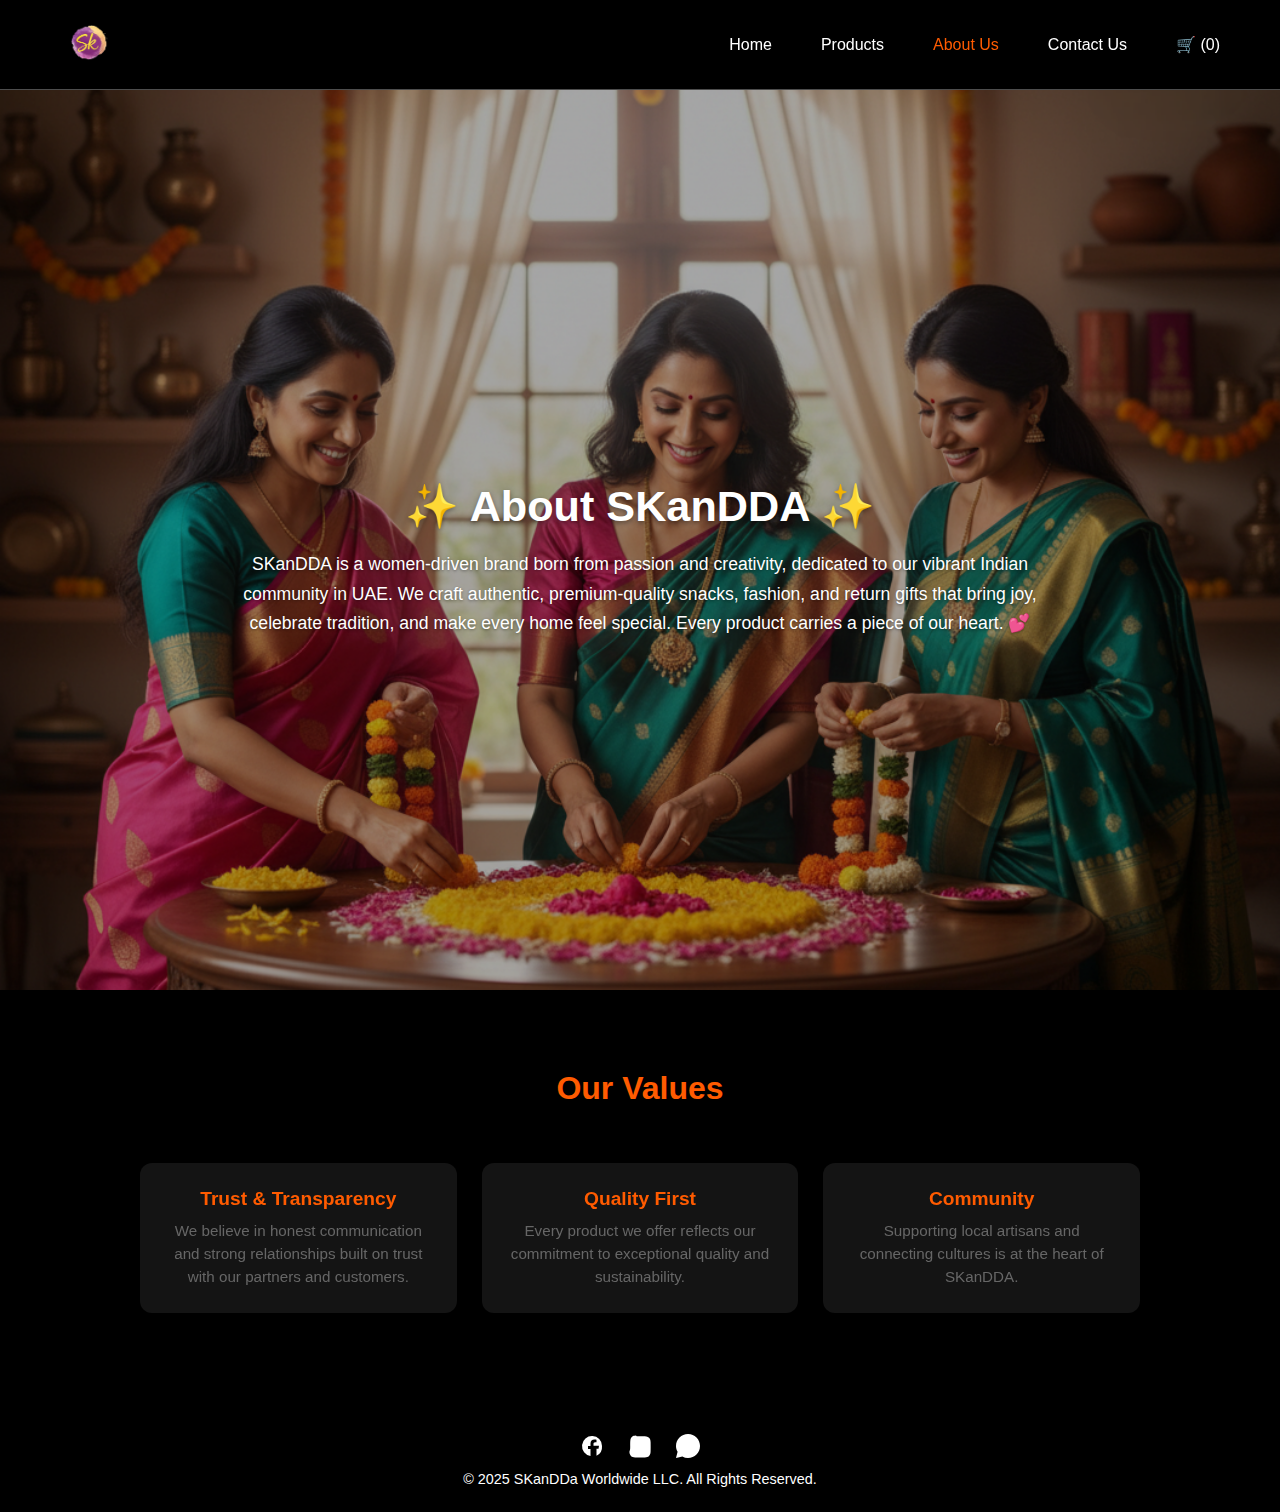
<file: about.html>
<!DOCTYPE html>
<html lang="en">
<head>
<meta charset="utf-8" />
<meta name="viewport" content="width=device-width, initial-scale=1.0">
<title>About Us | SKanDDA</title>

<link rel="stylesheet" href="css/01_base.css">
<link rel="stylesheet" href="css/02_layout.css">
<link rel="stylesheet" href="css/03_hero.css">
<link rel="stylesheet" href="css/04_products.css">
<link rel="stylesheet" href="css/05_cart_checkout.css">
<link rel="stylesheet" href="css/06_pages_responsive.css">

<style>
/* --- GLOBAL --- */
body {
    margin: 0;
    font-family: 'Poppins', sans-serif;
    color: #fff;
    background: #000;
}

/* --- HEADER --- */
header {
    display: flex;
    justify-content: space-between;
    align-items: center;
    padding: 15px 60px;
    position: sticky;
    top: 0;
    width: 100%;
    z-index: 100;
    background: rgba(0,0,0,0.25);
    backdrop-filter: blur(5px);
}

header a,
nav a {
    color: #fff !important;
    text-decoration: none;
    font-weight: 500;
}

header a:hover,
header a.active {
    color: #ff5b00 !important;
}

.logo img {
    height: 55px;
}

/* --- DESKTOP NAV --- */
#desktop-nav {
    display: flex;
    align-items: center;
    gap: 25px;
}

/* --- MOBILE ACTIONS --- */
.mobile-actions {
    /* Initially hidden on desktop */
    display: none; 
    align-items: center;
    gap: 15px;
}

.menu-toggle {
    /* Initially hidden on desktop */
    display: none;
    background: none;
    border: none;
    color: #fff;
    font-size: 1.8rem;
    cursor: pointer;
    padding: 5px;
}

/* --- MOBILE NAV (The Off-Canvas Menu) --- */
#mobile-nav {
    /* Hidden by default on all screens and controlled by JS/media queries */
    display: none; 
    position: absolute;
    top: 85px; /* Adjust based on header height (55px logo + padding) */
    right: 0;
    width: 100%;
    background: rgba(0,0,0,0.95);
    flex-direction: column;
    padding: 15px 0;
    z-index: 90;
    box-shadow: 0 4px 8px rgba(0,0,0,0.5);
}
#mobile-nav.active {
    display: flex;
}
#mobile-nav a {
    padding: 12px 20px;
    width: 100%;
    display: block;
    text-align: left;
    font-size: 1.1em;
    transition: background-color 0.3s;
}
#mobile-nav a:hover {
    background: rgba(255, 91, 0, 0.1); /* Light hover effect */
}


/* --- HERO SECTION --- */
.hero-full {
    position: relative;
    background: url('assets/about-hero.png') center/cover no-repeat;
    min-height: 100vh;
    display: flex;
    align-items: center;
    justify-content: center;
    flex-direction: column;
    text-align: center;
    padding: 160px 20px 120px;
    overflow: hidden;
}

/* Soft dark overlay */
.hero-full::before {
    content: "";
    position: absolute;
    inset: 0;
    background: rgba(0,0,0,0.35);
    z-index: 0;
}

.hero-full > * {
    position: relative;
    z-index: 1;
}

.hero-full h1 {
    font-size: 2.7rem;
    margin-bottom: 18px;
    text-shadow: 0 2px 5px rgba(0, 0, 0, 0.4);
}

.hero-full p {
    max-width: 850px;
    margin: 0 auto;
    line-height: 1.7;
    font-size: 1.1rem;
    text-shadow: 0 1px 3px rgba(0,0,0,0.4);
}

/* --- VALUES SECTION --- */
.values-section {
    background: #000;
    padding: 80px 20px;
    text-align: center;
}

.values-section h2 {
    font-size: 2rem;
    margin-bottom: 40px;
    color: #ff5b00;
}

.values-grid {
    display: grid;
    grid-template-columns: repeat(auto-fit, minmax(260px, 1fr));
    gap: 25px;
    max-width: 1000px;
    margin: 0 auto;
}

.value-card {
    background: rgba(255, 255, 255, 0.08);
    padding: 25px;
    border-radius: 12px;
    backdrop-filter: blur(6px);
}

.value-card h3 {
    color: #ff5b00;
    margin-bottom: 10px;
}

/* --- FOOTER --- */
footer {
    margin-top: auto;
    text-align: center;
    padding: 25px 20px;
    color: #fff;
    background: rgba(0,0,0,0.25);
}

.social-footer {
    margin-bottom: 10px;
}

.social-footer a {
    text-decoration: none;
    border: none;
    outline: none;
    margin: 0 10px;
}

/* ----------------------------- */
/* --- RESPONSIVE FIXES --- */
/* ----------------------------- */

/* Phones/Small Tablets (900px and below) */
@media (max-width: 900px) {
    header {
        padding: 15px 20px;
    }
    
    /* HIDE Desktop Nav */
    #desktop-nav {
        display: none !important;
    }
    
    /* SHOW Mobile Actions (Cart + Toggle) */
    .mobile-actions {
        display: flex !important;
        margin-left: auto;
    }
    
    /* SHOW Hamburger Toggle */
    .menu-toggle {
        display: block !important;
    }
}

/* Phone-specific adjustments (600px and below) */
@media (max-width: 600px) {
    /* Ensure the mobile nav is initially hidden, only active when clicked */
    #mobile-nav {
        top: 80px; /* Adjust top position for smaller screens if needed */
        position: fixed; /* Use fixed positioning for better mobile overlay experience */
        height: 100vh; /* Optional: Make it full height for a better overlay */
        background: rgba(0,0,0,0.9);
    }
    
    /* Remove padding/margin from header for tighter layout */
    header {
        padding: 10px 15px;
    }

    .logo img {
        height: 45px;
    }
    
    .hero-full h1 {
        font-size: 2rem;
    }
    .hero-full p {
        font-size: 1rem;
    }
}
</style>
</head>

<body>

<header>
    <a href="index.html" class="logo-link">
        <div class="logo"><img src="assets/logo.png" alt="SKanDDA Logo" /></div>
    </a>

    <nav id="desktop-nav">
        <a href="index.html">Home</a>
        <a href="products.html">Products</a>
        <a href="about.html" class="active">About Us</a>
        <a href="contact.html">Contact Us</a>
        <a href="cart.html" class="cart-icon-desktop">🛒 (<span id="cart-count-desktop">0</span>)</a>
    </nav>

    <div class="mobile-actions">
        <a href="cart.html" class="cart-icon-mobile">🛒 (<span id="cart-count-mobile">0</span>)</a>
        <button class="menu-toggle" id="menu-toggle" aria-label="Toggle Menu">☰</button>
    </div>
</header>

<nav id="mobile-nav">
    <a href="index.html">Home</a>
    <a href="products.html">Products</a>
    <a href="about.html" class="active">About Us</a>
    <a href="contact.html">Contact Us</a>
</nav>

<section class="hero-full">
    <h1>✨ About SKanDDA ✨</h1>
    <p>
        SKanDDA is a women-driven brand born from passion and creativity, dedicated to our vibrant Indian community in UAE.
        We craft authentic, premium-quality snacks, fashion, and return gifts that bring joy, celebrate tradition, and make
        every home feel special. Every product carries a piece of our heart. 💕
    </p>
</section>

<section class="values-section">
    <h2>Our Values</h2>
    <div class="values-grid">
        <div class="value-card">
            <h3>Trust & Transparency</h3>
            <p>We believe in honest communication and strong relationships built on trust with our partners and customers.</p>
        </div>
        <div class="value-card">
            <h3>Quality First</h3>
            <p>Every product we offer reflects our commitment to exceptional quality and sustainability.</p>
        </div>
        <div class="value-card">
            <h3>Community</h3>
            <p>Supporting local artisans and connecting cultures is at the heart of SKanDDA.</p>
            <p>
                </p>
        </div>
    </div>
</section>

  <!-- FOOTER -->
  <footer>
    <div class="social-footer">
      <a href="https://www.facebook.com/share/1CggjdtjkN/?mibextid=wwXIfr" target="_blank" aria-label="Facebook">
        <svg width="24" height="24" viewBox="0 0 24 24" fill="#fff">
          <path
            d="M22 12a10 10 0 1 0-11.5 9.9v-7H8v-3h2.5V9.5c0-2.5 1.5-3.9 3.8-3.9 1.1 0 2.2.2 2.2.2v2.5h-1.3c-1.3 0-1.7.8-1.7 1.6v1.9H19l-.5 3h-2v7A10 10 0 0 0 22 12z"
          />
        </svg>
      </a>
      <a href="https://www.instagram.com/skandda.ae?igsh=YjEwMnVqMXJzNG01" target="_blank" aria-label="Instagram">
        <svg width="24" height="24" viewBox="0 0 24 24" fill="#fff">
          <path
            d="M12 2.2c3.2 0 3.6.012 4.8.07 1.17.056 1.97.24 2.44.41a4.9 4.9 0 0 1 1.78 1.16 4.9 4.9 0 0 1 1.16 1.78c.17.47.35 1.27.41 2.44.058 1.18.07 1.6.07 4.8s-.012 3.6-.07 4.8c-.056 1.17-.24 1.97-.41 2.44a4.9 4.9 0 0 1-1.16 1.78 4.9 4.9 0 0 1-1.78 1.16c-.47.17-1.27.35-2.44.41-1.18.058-1.6.07-4.8.07s-3.6-.012-4.8-.07c-1.17-.056-1.97-.24-2.44-.41a4.9 4.9 0 0 1-1.78-1.16 4.9 4.9 0 0 1-1.16-1.78c-.17-.47-.35-1.27-.41-2.44C2.212 15.6 2.2 15.2 2.2 12s.012-3.6.07-4.8c.056-1.17.24-1.97.41-2.44a4.9 4.9 0 0 1 1.16-1.78 4.9 4.9 0 0 1 1.78-1.16c.47-.17 1.27-.35 2.44-.41C8.4 2.212 8.8 2.2 12 2.2z"
          />
          <circle cx="12" cy="12" r="3.2" />
        </svg>
      </a>
      <a href="https://wa.me/971581268198" target="_blank" aria-label="WhatsApp">
        <svg width="24" height="24" viewBox="0 0 24 24" fill="#fff">
          <path
            d="M20.5 3.5A11.9 11.9 0 0 0 12 0C5.373 0 0 5.373 0 12c0 2.12.554 4.105 1.6 5.85L0 24l6.35-1.575A11.94 11.94 0 0 0 12 24c6.627 0 12-5.373 12-12 0-3.19-1.24-6.18-3.5-8.5z"
          />
        </svg>
      </a>
    </div>
    <p>&copy; 2025 SKanDDa Worldwide LLC. All Rights Reserved.</p>
  </footer>

<script>
// NOTE: This logic should ideally be consolidated into a single 'cart.js' or 'main.js' file 
// and the element IDs should be consistent across all pages.

document.addEventListener('DOMContentLoaded', function () {
    // Function to update the cart count across all visible counter elements
    function updateCartCounts() {
        const cart = JSON.parse(localStorage.getItem("cart")) || [];
        const totalQty = cart.reduce((a, b) => a + (b.quantity || 0), 0);
        
        // Update Desktop Cart Count
        document.querySelectorAll('#cart-count-desktop').forEach(el => el.textContent = totalQty);
        
        // Update Mobile Cart Count (New ID added in HTML for better control)
        document.querySelectorAll('#cart-count-mobile').forEach(el => el.textContent = totalQty);
    }
    
    // Set initial cart count on load
    updateCartCounts();

    // Mobile menu toggle logic
    const toggle = document.getElementById('menu-toggle');
    const nav = document.getElementById('mobile-nav');
    
    // Ensure both elements exist before adding listeners
    if (toggle && nav) {
        toggle.addEventListener('click', () => {
            nav.classList.toggle('active');
            // Optional: Change the hamburger icon to an 'X' when active
            toggle.textContent = nav.classList.contains('active') ? '✕' : '☰'; 
        });
    }
    
    // Optional: Close menu when a link is clicked
    nav.querySelectorAll('a').forEach(link => {
        link.addEventListener('click', () => {
            nav.classList.remove('active');
            toggle.textContent = '☰';
        });
    });
});
</script>

</body>
</html>
</file>
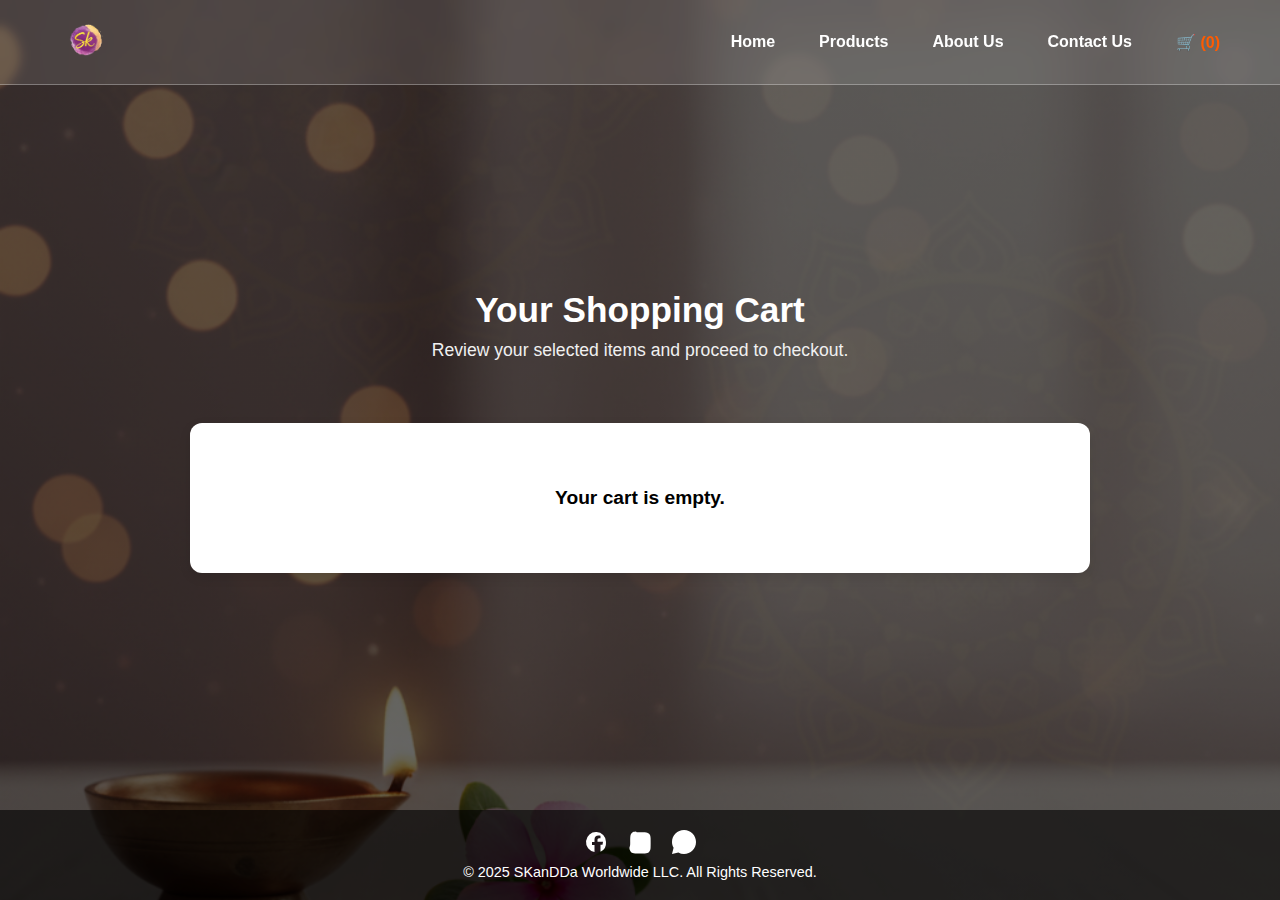
<file: cart.html>
<!DOCTYPE html>
<html lang="en">
<head>
<meta charset="UTF-8">
<meta name="viewport" content="width=device-width, initial-scale=1.0, maximum-scale=1.0, user-scalable=no">
<title>Cart | SKanDDA</title>

<link rel="stylesheet" href="css/01_base.css">
<link rel="stylesheet" href="css/02_layout.css">
<link rel="stylesheet" href="css/03_hero.css">
<link rel="stylesheet" href="css/04_products.css">
<link rel="stylesheet" href="css/05_cart_checkout.css">
<link rel="stylesheet" href="css/06_pages_responsive.css">

<script src="js/cart.js" defer></script>

<style>
    /* === PAGE BACKGROUND === */
    body {
        background: linear-gradient(
            rgba(0, 0, 0, 0.6),
            rgba(0, 0, 0, 0.6)
        ),
        url("assets/checkout-hero.png") center/cover no-repeat fixed;
        min-height: 100vh;
        display: flex;
        flex-direction: column;
        justify-content: space-between;
        color: #fff;
    }

    /* === HEADER === */
    header {
        display: flex;
        justify-content: space-between;
        align-items: center;
        padding: 15px 60px;
        background: rgba(255, 255, 255, 0.1);
        backdrop-filter: blur(5px);
        box-shadow: none;
        position: sticky;
        top: 0;
        z-index: 100;
    }

    header a,
    nav a {
        color: #fff !important;
        text-decoration: none;
        transition: color 0.3s ease;
    }

    nav a:hover,
    nav a.active {
        color: #ff5b00 !important;
    }

    .logo img {
        height: 50px;
    }

    /* === DESKTOP NAVIGATION === */
    #desktop-nav {
        display: flex;
        align-items: center;
        gap: 20px;
    }

    /* ✅ Highlight the cart icon for this page */
    .cart-icon-desktop[href="cart.html"] {
        color: #ff5b00 !important;
        font-weight: 600;
    }

    /* Hide mobile elements by default */
    #mobile-nav,
    .mobile-actions,
    .menu-toggle {
        display: none;
    }

    /* === CART PAGE LAYOUT === */
    .cart-page-layout {
        flex: 1;
        display: flex;
        flex-direction: column;
        align-items: center;
        justify-content: center;
        text-align: center;
        padding: 80px 20px;
    }

    .cart-page-layout h1 {
        font-size: 2.2rem;
        margin-bottom: 10px;
        color: #fff;
        font-weight: 700;
    }

    .cart-page-layout .cart-subtitle {
        font-size: 1.1rem;
        margin-bottom: 30px;
        color: #f0f0f0;
    }

    #cart-container {
        width: 100%;
        max-width: 900px;
    }

    /* === FOOTER FIX === */
    footer {
        margin-top: auto;
        z-index: 50;
        text-align: center;
        padding: 20px;
        color: #fff;
        background: rgba(0, 0, 0, 0.6); /* dark transparent background like other pages */
    }

    footer .social-footer {
        display: flex;
        justify-content: center;
        gap: 20px;
        margin-bottom: 10px;
        background: transparent; /* remove any inner white box */
        padding: 0;
    }

    footer svg {
        vertical-align: middle;
    }

    /* === MOBILE RESPONSIVENESS === */
    @media (max-width: 900px) {
        header { padding: 15px 15px; }
        #desktop-nav { display: none !important; }
        .mobile-actions {
            display: flex !important;
            align-items: center;
            gap: 15px;
            margin-left: auto;
        }
        .mobile-actions a { white-space: nowrap; }
        .menu-toggle {
            display: block !important;
            background: none;
            border: none;
            color: #fff;
            font-size: 1.5em;
            cursor: pointer;
            padding: 5px;
        }
        #mobile-nav {
            display: none;
            position: absolute;
            top: 80px;
            left: 0;
            width: 100%;
            background: rgba(0,0,0,0.9);
            flex-direction: column;
            padding: 15px 0;
            border-top: 1px solid rgba(255,255,255,0.1);
            box-shadow: 0 4px 10px rgba(0,0,0,0.5);
            z-index: 90;
        }
        #mobile-nav.active { display: flex; }
        #mobile-nav a {
            padding: 12px 20px;
            width: 100%;
            display: block;
            text-align: left;
            font-size: 1.1em;
            transition: background 0.2s;
        }
        #mobile-nav a:hover { background: rgba(255,255,255,0.1); }
        #mobile-nav a[href="cart.html"] { color: #ff5b00 !important; font-weight: 600; }
    }

    @media (min-width: 901px) {
        #mobile-nav { display: none !important; }
        .mobile-actions { display: none; }
        #desktop-nav { display: flex !important; }
    }
</style>
</head>

<body>

<header>
    <a href="index.html" class="logo-link">
        <div class="logo">
            <img src="assets/logo.png" alt="SKanDDA Logo">
        </div>
    </a>
    
    <nav id="desktop-nav">
        <a href="index.html">Home</a>
        <a href="products.html">Products</a>
        <a href="about.html">About Us</a>
        <a href="contact.html">Contact Us</a>
        <a href="cart.html" class="cart-icon-desktop active">
            🛒 (<span id="cart-count-desktop">0</span>)
        </a>
    </nav>

    <div class="mobile-actions">
        <a href="cart.html" class="cart-icon-desktop active">
            🛒 (<span id="cart-count-desktop">0</span>)
        </a>
        
        <button class="menu-toggle" aria-label="Toggle Menu">
            <svg viewBox="0 0 100 80" width="24" height="24" fill="currentColor">
                <rect width="100" height="15" rx="8"></rect>
                <rect y="30" width="100" height="15" rx="8"></rect>
                <rect y="60" width="100" height="15" rx="8"></rect>
            </svg>
        </button>
    </div>
</header>

<nav id="mobile-nav">
    <a href="index.html">Home</a>
    <a href="products.html">Products</a>
    <a href="about.html">About Us</a>
    <a href="contact.html">Contact Us</a>
    <a href="cart.html" class="active">Cart</a>
</nav>

<main class="cart-page-layout">
    <h1>Your Shopping Cart</h1>
    <p class="cart-subtitle">
        Review your selected items and proceed to checkout.
    </p>
    <div id="cart-container"></div>
</main>

<!-- FOOTER -->
<footer>
    <div class="social-footer">
      <a href="https://www.facebook.com/share/1CggjdtjkN/?mibextid=wwXIfr" target="_blank" aria-label="Facebook">
        <svg width="24" height="24" viewBox="0 0 24 24" fill="#fff">
          <path d="M22 12a10 10 0 1 0-11.5 9.9v-7H8v-3h2.5V9.5c0-2.5 1.5-3.9 3.8-3.9 1.1 0 2.2.2 2.2.2v2.5h-1.3c-1.3 0-1.7.8-1.7 1.6v1.9H19l-.5 3h-2v7A10 10 0 0 0 22 12z"/>
        </svg>
      </a>
      <a href="https://www.instagram.com/skandda.ae?igsh=YjEwMnVqMXJzNG01" target="_blank" aria-label="Instagram">
        <svg width="24" height="24" viewBox="0 0 24 24" fill="#fff">
          <path d="M12 2.2c3.2 0 3.6.012 4.8.07 1.17.056 1.97.24 2.44.41a4.9 4.9 0 0 1 1.78 1.16 4.9 4.9 0 0 1 1.16 1.78c.17.47.35 1.27.41 2.44.058 1.18.07 1.6.07 4.8s-.012 3.6-.07 4.8c-.056 1.17-.24 1.97-.41 2.44a4.9 4.9 0 0 1-1.16 1.78 4.9 4.9 0 0 1-1.78 1.16c-.47.17-1.27.35-2.44.41-1.18.058-1.6.07-4.8.07s-3.6-.012-4.8-.07c-1.17-.056-1.97-.24-2.44-.41a4.9 4.9 0 0 1-1.78-1.16 4.9 4.9 0 0 1-1.16-1.78c-.17-.47-.35-1.27-.41-2.44C2.212 15.6 2.2 15.2 2.2 12s.012-3.6.07-4.8c.056-1.17.24-1.97.41-2.44a4.9 4.9 0 0 1 1.16-1.78 4.9 4.9 0 0 1 1.78-1.16c.47-.17 1.27-.35 2.44-.41C8.4 2.212 8.8 2.2 12 2.2z"/>
          <circle cx="12" cy="12" r="3.2"/>
        </svg>
      </a>
      <a href="https://wa.me/971581268198" target="_blank" aria-label="WhatsApp">
        <svg width="24" height="24" viewBox="0 0 24 24" fill="#fff">
          <path d="M20.5 3.5A11.9 11.9 0 0 0 12 0C5.373 0 0 5.373 0 12c0 2.12.554 4.105 1.6 5.85L0 24l6.35-1.575A11.94 11.94 0 0 0 12 24c6.627 0 12-5.373 12-12 0-3.19-1.24-6.18-3.5-8.5z"/>
        </svg>
      </a>
    </div>
    <p>&copy; 2025 SKanDDa Worldwide LLC. All Rights Reserved.</p>
</footer>

<script>
function toggleMenu() {
    const nav = document.getElementById('mobile-nav');
    nav.classList.toggle('active');
}
document.querySelector('.menu-toggle').addEventListener('click', toggleMenu);
</script>

</body>
</html>
</file>
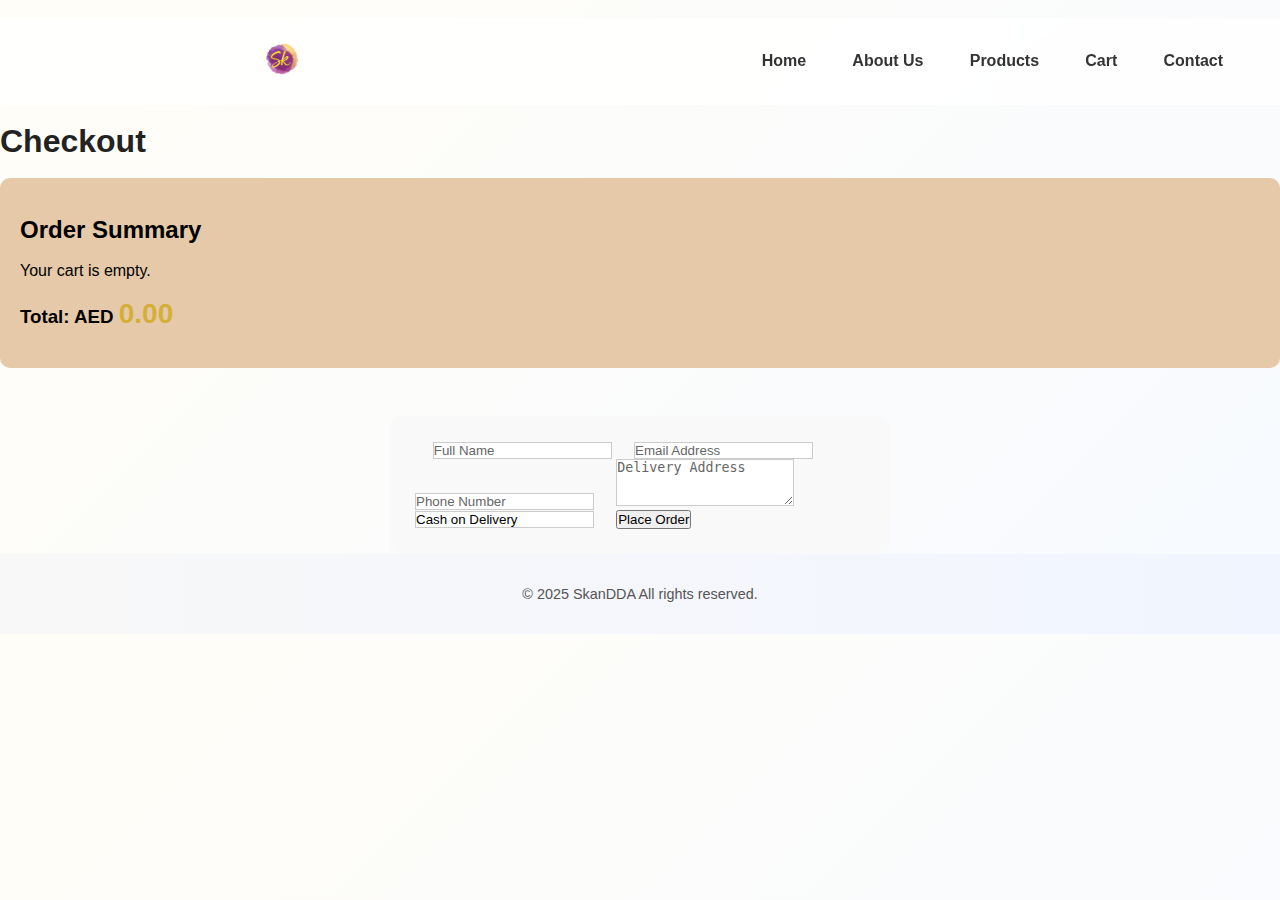
<file: checkout.html>
<!DOCTYPE html>
<html lang="en">
<head>
  <meta charset="UTF-8" />
  <meta name="viewport" content="width=device-width, initial-scale=1.0">
  <title>SkanDDA | Checkout</title>
  <link rel="stylesheet" href="css/01_base.css">
  <link rel="stylesheet" href="css/02_layout.css">
  <link rel="stylesheet" href="css/03_hero.css">
  <link rel="stylesheet" href="css/04_products.css">
  <link rel="stylesheet" href="css/05_cart_checkout.css">
  <link rel="stylesheet" href="css/06_pages_responsive.css">
  <script src="js/cart.js" defer></script>
</head>
<body>

<style>
    /* Forces the background of the summary box to be a solid white for contrast */
    #order-summary {
      background: #E6C9A8;
      color: #4B0082;
      padding: 20px;
      border-radius: 10px;
    }

    /* Target ALL elements inside the order summary with black text */
    #order-summary *,
    #order-summary {
        color: #000 !important; /* Forces black text color */
    }

    /* Changes the Total amount specifically to the sandal/gold color (high priority) */
    #checkout-total {
        color: #D4AF37 !important; /* Sandal/Gold color */
        font-weight: bold !important;
        font-size: 1.5em !important; /* Make the total stand out */
    }

    /* Ensures form input text is readable (black text on white background) */
    #checkout-form input:not([type="submit"]),
    #checkout-form textarea {
        color: #000 !important; 
        background-color: #fff !important;
        border: 1px solid #ccc !important; 
    }
</style>

<header>
  <div class="logo"><img src="assets/logo.png" alt="SkanDDA" /></div>
  <nav>
    <a href="index.html">Home</a>
    <a href="about.html">About Us</a>
    <a href="products.html">Products</a>
    <a href="cart.html">Cart</a>
    <a href="contact.html">Contact</a>
  </nav>
</header>

<section class="checkout-section">
  <h1>Checkout</h1>

  <div id="order-summary">
    <h2>Order Summary</h2>
    <div id="checkout-items"></div>
    <h3>Total: AED <span id="checkout-total">0</span></h3>
  </div>

  <form id="checkout-form">
    <input type="text" id="name" placeholder="Full Name" required />
    <input type="email" id="email" placeholder="Email Address" required />
    <input type="tel" id="phone" placeholder="Phone Number" required />
    <textarea id="address" placeholder="Delivery Address" rows="3" required></textarea>
    <input type="text" value="Cash on Delivery" readonly />
    <button type="submit">Place Order</button>
  </form>
</section>

<footer><p>© 2025 SkanDDA All rights reserved.</p></footer>

<script>
document.addEventListener("DOMContentLoaded", () => {
  const cart = JSON.parse(localStorage.getItem("cart")) || [];
  const itemsContainer = document.getElementById("checkout-items");
  const totalSpan = document.getElementById("checkout-total");

  if(cart.length === 0){
    itemsContainer.innerHTML = "<p>Your cart is empty.</p>";
    totalSpan.textContent = "0.00";
    return;
  }

  let total = 0;
  cart.forEach(item => {
    const div = document.createElement("div");
    div.className = "checkout-item";
    div.innerHTML = `
      <strong>${item.name}</strong> - ${item.weight || ''} <br/>
      AED ${item.priceAED.toFixed(2)} × ${item.quantity} = AED ${(item.priceAED*item.quantity).toFixed(2)} <br/>
      <small>${item.benefit || ''}</small>
    `;
    itemsContainer.appendChild(div);
    total += item.priceAED * item.quantity;
  });

  totalSpan.textContent = total.toFixed(2);

  document.getElementById("checkout-form").addEventListener("submit", e=>{
    e.preventDefault();
    const name = document.getElementById("name").value.trim();
    const email = document.getElementById("email").value.trim();
    const phone = document.getElementById("phone").value.trim();
    const address = document.getElementById("address").value.trim();

    if(!name || !email || !phone || !address){
      alert("Please fill all fields.");
      return;
    }

    alert(`Thank you, ${name}!\nYour order has been placed.\nTotal: AED ${total.toFixed(2)}\nPayment: Cash on Delivery`);

    localStorage.removeItem("cart");
    window.location.href = "index.html";
  });
});
</script>
</body>
</html>
</file>
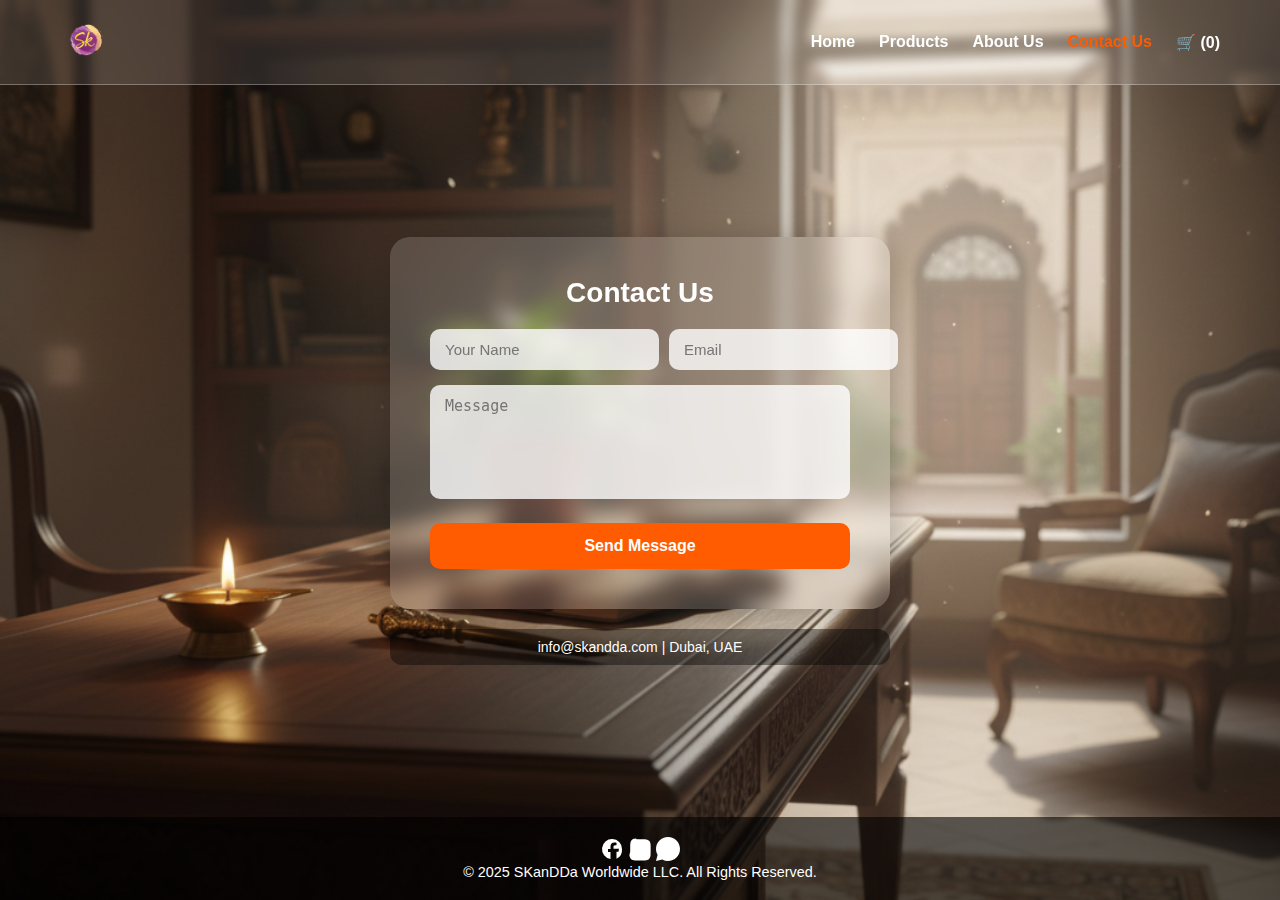
<file: contact.html>
<!DOCTYPE html>
<html lang="en">
<head>
    <meta charset="utf-8" />
    <meta name="viewport" content="width=device-width, initial-scale=1.0">
    <title>Contact | SKanDDA</title>
    
    <link rel="stylesheet" href="css/01_base.css">
    <link rel="stylesheet" href="css/02_layout.css">
    <link rel="stylesheet" href="css/03_hero.css">
    <link rel="stylesheet" href="css/06_pages_responsive.css"> 
    
    <style>
        body {
            background: url("assets/contact-hero.png") center/cover no-repeat fixed;
            min-height: 100vh;
            display: flex;
            flex-direction: column;
            justify-content: space-between;
            color: #fff;
        }

        header {
            display: flex;
            justify-content: space-between;
            align-items: center;
            padding: 15px 60px;
            background: rgba(255, 255, 255, 0.1); 
            backdrop-filter: blur(5px);           
            position: sticky;
            top: 0;
            z-index: 100;
        }
        
        header a,
        nav a {
            color: #fff !important; 
            text-decoration: none;
        }

        nav a:hover,
        nav a.active {
            color: #ff5b00 !important; 
        }

        .logo img {
            height: 50px;
        }

        #desktop-nav {
            display: flex;
            align-items: center;
        }

        #mobile-nav,
        .mobile-actions,
        .menu-toggle {
            display: none; 
        }

        .contact-section {
            flex: 1;
            display: flex;
            align-items: center;
            justify-content: center; 
            padding: 80px;
            flex-direction: column; 
        }

        .contact-card {
            background: rgba(255, 255, 255, 0.15);
            backdrop-filter: blur(10px);
            border-radius: 20px;
            padding: 40px;
            width: 100%;
            max-width: 500px;
            box-shadow: 0 8px 32px rgba(0, 0, 0, 0.25);
            color: #fff;
            margin-bottom: 20px; 
        }

        .contact-card h2 {
            font-size: 28px;
            font-weight: 700;
            margin-bottom: 20px;
            text-align: center;
        }

        .form-row {
            display: flex;
            gap: 10px;
            margin-bottom: 15px;
        }

        .form-row input,
        textarea {
            flex: 1;
            padding: 12px 15px;
            border: none;
            border-radius: 10px;
            outline: none;
            font-size: 15px;
            background: rgba(255, 255, 255, 0.8);
            color: #333;
        }

        textarea {
            width: 100%;
            resize: none;
            margin-bottom: 20px; 
        }

        button {
            background: #ff5b00;
            color: #fff;
            border: none;
            border-radius: 10px;
            padding: 14px 20px;
            font-size: 16px;
            font-weight: 600;
            cursor: pointer;
            transition: background 0.3s ease;
            width: 100%;
        }

        button:hover {
            background: #e04d00;
        }

        .contact-info-bottom {
            width: 100%;
            max-width: 500px;
            margin: 0 auto; 
            text-align: center;
            background: rgba(0, 0, 0, 0.4);
            color: #fff;
            padding: 10px 25px;
            border-radius: 12px;
            font-size: 14px;
        }
        
        .contact-info-bottom a {
            color: #fff;
            text-decoration: none; 
        }
        
        .contact-info-bottom a:hover {
            text-decoration: underline;
        }
        
        footer {
            margin-top: auto; 
            z-index: 50; 
            text-align: center;
            padding: 20px;
            color: #fff;
            background: rgba(0, 0, 0, 0.6);
        }

        @media (max-width: 900px) {
            header {
                padding: 15px 15px;
            }
            
            #desktop-nav {
                display: none !important; 
            }

            .mobile-actions {
                display: flex !important;
                align-items: center;
                gap: 15px; 
                margin-left: auto;
            }

            .mobile-actions a {
                white-space: nowrap; 
            }
            
            .menu-toggle {
                display: block !important;
                background: none;
                border: none;
                color: #fff;
                font-size: 1.5em; 
                cursor: pointer;
                padding: 5px;
            }

            #mobile-nav {
                display: none;
                position: absolute;
                top: 80px;
                left: 0;
                width: 100%;
                background: rgba(0, 0, 0, 0.9);
                flex-direction: column;
                padding: 15px 0;
                border-top: 1px solid rgba(255, 255, 255, 0.1);
                box-shadow: 0 4px 10px rgba(0, 0, 0, 0.5);
                z-index: 90;
            }

            #mobile-nav.active {
                display: flex; 
            }
            
            #mobile-nav a {
                padding: 12px 20px;
                width: 100%;
                display: block;
                text-align: left;
                font-size: 1.1em;
                transition: background 0.2s;
            }

            #mobile-nav a:hover {
                background: rgba(255, 255, 255, 0.1);
            }

            .contact-section {
                padding: 40px 20px;
            }

            .contact-card {
                max-width: 90%;
            }

            .form-row {
                flex-direction: column;
            }
            
            .contact-info-bottom {
                max-width: 90%; 
                padding: 10px;
            }
        }

        @media (min-width: 901px) {
             #mobile-nav {
                display: none !important;
             }
             .mobile-actions {
                display: none;
             }
             #desktop-nav {
                display: flex !important;
             }
        }
    </style>
</head>

<body>

<header>
    <a href="index.html" class="logo-link">
        <div class="logo">
            <img src="assets/logo.png" alt="SKanDDA Logo">
        </div>
    </a>
    
    <nav id="desktop-nav">
        <a href="index.html">Home</a>
        <a href="products.html">Products</a>
        <a href="about.html">About Us</a>
        <a href="contact.html" class="active">Contact Us</a>
        <a href="cart.html" class="cart-icon-desktop">
            🛒 (<span id="cart-count-desktop">0</span>)
        </a>
    </nav>

    <div class="mobile-actions">
        <a href="cart.html" class="cart-icon-desktop">
            🛒 (<span id="cart-count-desktop">0</span>)
        </a>
        
        <button class="menu-toggle" aria-label="Toggle Menu">
            <svg viewBox="0 0 100 80" width="24" height="24" fill="currentColor" style="display: block;">
                <rect width="100" height="15" rx="8"></rect>
                <rect y="30" width="100" height="15" rx="8"></rect>
                <rect y="60" width="100" height="15" rx="8"></rect>
            </svg>
        </button>
    </div>
</header>

<nav id="mobile-nav">
    <a href="index.html">Home</a>
    <a href="products.html">Products</a>
    <a href="about.html">About Us</a>
    <a href="contact.html" class="active">Contact Us</a>
</nav>

<section class="contact-section">
    <div class="contact-card">
        <h2>Contact Us</h2>
        <form id="contact-form">
            <div class="form-row">
                <input type="text" id="name" placeholder="Your Name" required>
                <input type="email" id="email" placeholder="Email" required>
            </div>
            <textarea id="message" rows="5" placeholder="Message" required></textarea>
            <button type="submit">Send Message</button>
        </form>
    </div>

    <div class="contact-info-bottom">
        <p>
            <a href="mailto:info@skandda.com">info@skandda.com</a> | 
            Dubai, UAE
        </p>
    </div>
</section>

<footer>
    <div class="social-footer">
      <a href="https://www.facebook.com/share/1CggjdtjkN/?mibextid=wwXIfr" target="_blank" aria-label="Facebook">
        <svg width="24" height="24" viewBox="0 0 24 24" fill="#fff">
          <path d="M22 12a10 10 0 1 0-11.5 9.9v-7H8v-3h2.5V9.5c0-2.5 1.5-3.9 3.8-3.9 1.1 0 2.2.2 2.2.2v2.5h-1.3c-1.3 0-1.7.8-1.7 1.6v1.9H19l-.5 3h-2v7A10 10 0 0 0 22 12z"/>
        </svg>
      </a>
      <a href="https://www.instagram.com/skandda.ae?igsh=YjEwMnVqMXJzNG01" target="_blank" aria-label="Instagram">
        <svg width="24" height="24" viewBox="0 0 24 24" fill="#fff">
          <path d="M12 2.2c3.2 0 3.6.012 4.8.07 1.17.056 1.97.24 2.44.41a4.9 4.9 0 0 1 1.78 1.16 4.9 4.9 0 0 1 1.16 1.78c.17.47.35 1.27.41 2.44.058 1.18.07 1.6.07 4.8s-.012 3.6-.07 4.8c-.056 1.17-.24 1.97-.41 2.44a4.9 4.9 0 0 1-1.16 1.78 4.9 4.9 0 0 1-1.78 1.16c-.47.17-1.27.35-2.44.41-1.18.058-1.6.07-4.8.07s-3.6-.012-4.8-.07c-1.17-.056-1.97-.24-2.44-.41a4.9 4.9 0 0 1-1.78-1.16 4.9 4.9 0 0 1-1.16-1.78c-.17-.47-.35-1.27-.41-2.44C2.212 15.6 2.2 15.2 2.2 12s.012-3.6.07-4.8c.056-1.17.24-1.97.41-2.44a4.9 4.9 0 0 1 1.16-1.78 4.9 4.9 0 0 1 1.78-1.16c.47-.17 1.27-.35 2.44-.41C8.4 2.212 8.8 2.2 12 2.2z"/>
          <circle cx="12" cy="12" r="3.2"/>
        </svg>
      </a>
      <a href="https://wa.me/971581268198" target="_blank" aria-label="WhatsApp">
        <svg width="24" height="24" viewBox="0 0 24 24" fill="#fff">
          <path d="M20.5 3.5A11.9 11.9 0 0 0 12 0C5.373 0 0 5.373 0 12c0 2.12.554 4.105 1.6 5.85L0 24l6.35-1.575A11.94 11.94 0 0 0 12 24c6.627 0 12-5.373 12-12 0-3.19-1.24-6.18-3.5-8.5z"/>
        </svg>
      </a>
    </div>
    <p>&copy; 2025 SKanDDa Worldwide LLC. All Rights Reserved.</p>
</footer>

<script>
function toggleMenu() {
    const nav = document.getElementById('mobile-nav'); 
    nav.classList.toggle('active');
}
document.querySelector('.menu-toggle').addEventListener('click', toggleMenu);

// === Contact form acknowledgment ===
document.getElementById('contact-form').addEventListener('submit', function(e) {
    e.preventDefault();
    const name = document.getElementById('name').value.trim();
    const email = document.getElementById('email').value.trim();
    const message = document.getElementById('message').value.trim();

    if (!name || !email || !message) {
        alert('Please fill in all fields before sending.');
        return;
    }

    alert(`Thank you, ${name}! 🎉\nYour message has been received. We'll get back to you soon.`);
    this.reset();
});

// === CART COUNT DISPLAY ===
document.addEventListener('DOMContentLoaded', () => {
    try {
        const cart = JSON.parse(localStorage.getItem('cart')) || [];
        const totalCount = cart.reduce((sum, item) => sum + (item.quantity || 0), 0);
        document.querySelectorAll('#cart-count-desktop').forEach(el => el.textContent = totalCount);
    } catch (err) {
        console.warn('Cart count load failed:', err);
    }
});
</script>

</body>
</html>
</file>
<file: css/02_layout.css>
/* === Header === */
header {
  display: flex;
  justify-content: space-between;
  align-items: center;
  padding: 1rem 3rem;
  background: rgba(255, 255, 255, 0.8);
  backdrop-filter: blur(10px);
  position: sticky;
  top: 0;
  z-index: 100;
  border-bottom: 1px solid rgba(255, 255, 255, 0.3);
}
.logo img {
  height: 50px;
}
nav a {
  text-decoration: none;
  color: #333;
  font-weight: 600;
  margin-left: 1.5rem;
  transition: color 0.3s, transform 0.3s;
}
nav a:hover {
  color: #0077ff;
  transform: scale(1.05);
}
nav a.active {
  color: #0077ff;
}

/* === Footer === */
footer {
  text-align: center;
  padding: 2rem;
  background: linear-gradient(90deg, #f8f8f8, #f1f5ff);
  color: #555;
  font-size: 0.9rem;
}
/* --- FIX: Remove Default Blue Underline from Navigation Links --- */

header a,        /* Targets ALL links inside the header */
nav a,           /* Targets links in the navigation (for simplicity) */
.cart-icon-desktop { /* Targets the cart link specifically */
    text-decoration: none !important; /* This is the critical line to remove the underline */
    
    /* OPTIONAL: Ensures link color is consistent (e.g., black or gray) */
    color: #333; 
}

/* Optional: Add a subtle underline back ONLY on hover for user feedback */
header a:hover {
    text-decoration: underline;
    color: #0077ff; /* Change to your brand color */
}
/* --- FIX: Remove Default Blue Underline from ALL Common Link Areas --- */

/* 1. Target Header/Navigation Links */
header a,
nav a,
.cart-icon-desktop { 
    text-decoration: none !important; /* Forces the removal of the underline */
    color: #333; /* Ensures text color is not the default blue */
}

/* 2. Target Footer Links */
footer a {
    text-decoration: none;
    color: #ffffff; /* Use white or a light color suitable for a dark footer */
}

/* 3. Global Link Reset (for pages like contact.html) */
/* This targets links in the main content body unless they are specifically styled */
.main-content a,
.content-section a {
    text-decoration: none;
    color: #0077ff; /* You might want content links to be a primary brand color */
}

/* Optional: Add hover effect back for user feedback */
a:hover {
    text-decoration: underline; /* Adds the line back ONLY on hover */
    color: #005bbb; /* Darker hover color */
}
</file>
<file: css/03_hero.css>
/* === Hero === */
.hero-full {
  height: 90vh;
  background-size: cover;
  background-position: center;
  position: relative;
  display: flex;
  align-items: center;
  justify-content: center;
  animation: fadeIn 1.2s;
}
.hero-overlay {
  background: rgba(255, 255, 255, 0.25);
  backdrop-filter: blur(8px);
  border-radius: 20px;
  text-align: center;
  padding: 3rem;
  max-width: 900px;
  color: #fff;
}
.hero-overlay h1 {
  font-size: 3rem;
  margin-bottom: 1rem;
  text-shadow: 0 2px 15px rgba(0, 0, 0, 0.2);
}
.hero-overlay p {
  font-size: 1.1rem;
  line-height: 1.8;
  color: #f9f9f9;
}
.hero-full::before {
  content: "";
  position: absolute;
  inset: 0;
  background: linear-gradient(180deg, rgba(0, 0, 0, 0.45) 0%, rgba(0, 0, 0, 0.25) 100%);
  z-index: 0;
}

/* === Values Card (Assuming used in hero/feature area) === */
.value-card {
  background: rgba(0, 0, 0, 0.45);
  backdrop-filter: blur(12px);
  border-radius: 20px;
  padding: 2rem;
  text-align: center;
  box-shadow: 0 12px 28px rgba(0, 0, 0, 0.15);
  transition: transform 0.4s, box-shadow 0.4s;
}
.value-card h4 {
  font-size: 1.5rem;
  font-weight: 700;
  margin-bottom: 1rem;
  color: #fff;
}
.value-card p {
  font-size: 1rem;
  line-height: 1.6;
  color: #f0f0f0;
}
.value-card:hover {
  transform: translateY(-10px);
  box-shadow: 0 20px 40px rgba(0, 0, 0, 0.25);
}
</file>
<file: css/04_products.css>
/* products-explorer.css (Merged & Integrated)
   - Integrated carousel UI fixes: centered non-wrapping controls, prev/dots/next alignment, separator between New & Trending.
   - Carousel items now include badges that mirror product cards (NEW, TREND, discount, availability).
   - Reduced carousel title font so names fit on mobile, ensured strike-through ("orig") is visible.
   - Product-detail layout adjusted so info column won't overlap images (flex basis applied).
   - Kept all original rules and variables; cleaned duplicates and merged additions.
*/

/* Variables */
:root {
  --black-base: #000;
  --dark-panel-bg-desktop: rgba(0, 0, 0, 0.75);
  --dark-panel-bg-mobile: rgba(0, 0, 0, 0.95);
  --dark-text-color: #f0f0f0;
  --product-card-bg: rgba(255, 255, 255, 0.12);
  --primary-color: #FF5B00;
  --badge-in-stock: #28a745;
  --badge-out-of-stock: #e74c3c; /* coming soon red */
  --badge-discount: #e53935;
}

/* === Base Layout === */
.explorer-page {
  display: flex;
  min-height: calc(100vh - 85px);
  gap: 1rem;
  background: url("../assets/bg-sandal.png") no-repeat center center / cover;
  background-color: var(--black-base);
  overflow: hidden;
  padding: 1rem;
  box-sizing: border-box;
}

/* === Category Panel === */
#category-panel {
  flex: 0 0 260px;
  background: var(--dark-panel-bg-desktop);
  padding: 1rem;
  border-radius: 12px;
  overflow-y: auto;
  color: var(--dark-text-color);
  box-sizing: border-box;
}

/* === Filters & Sort Section === */
.filters-container {
  margin-top: 1rem;
  padding-top: 0.5rem;
  border-top: 1px solid rgba(255, 255, 255, 0.15);
}

.filter-block {
  display: flex;
  flex-direction: column;
  gap: 6px;
  margin-bottom: 0.8rem;
}

.filter-block label {
  font-size: 0.9em;
  font-weight: 600;
  color: #ddd;
}

.filter-block input,
.filter-block select {
  background: rgba(255, 255, 255, 0.06);
  color: #fff;
  border: 1px solid rgba(255, 255, 255, 0.12);
  border-radius: 6px;
  padding: 6px;
  font-size: 0.9em;
}

.filter-block input::placeholder {
  color: #aaa;
}

/* more-filters toggle spacing (ensures gap between "More filters" and Apply/Reset) */
#more-filters-toggle {
  margin-bottom: 10px;
  display: inline-block;
}

/* === Filter Buttons === */
.small-btn {
  background: var(--primary-color);
  color: #fff;
  border: none;
  border-radius: 6px;
  padding: 6px 8px;
  cursor: pointer;
  font-weight: 600;
  transition: background 0.3s ease;
}
.small-btn:hover { background: #ff7f32; }
.small-btn.outline {
  background: transparent;
  border: 1px solid #aaa;
  color: #fff;
}

/* === Product Panel === */
#product-panel {
  flex: 1;
  background: var(--dark-panel-bg-desktop);
  color: var(--dark-text-color);
  border-radius: 14px;
  backdrop-filter: blur(8px);
  overflow-y: auto;
  padding: 1rem;
  display: flex;
  flex-direction: column;
  box-sizing: border-box;
}

/* Ensure product-panel fits mobile viewport */
@media (max-width: 768px) {
  #product-panel {
    width: 100%;
    max-width: none;
    padding: 0.5rem;
    box-sizing: border-box;
  }
}

/* === Breadcrumb === */
#breadcrumb {
  margin-bottom: 1rem;
  font-weight: bold;
}
#breadcrumb .breadcrumb-link {
  color: #fff;
}
#breadcrumb a {
  color: var(--primary-color);
  text-decoration: none;
  cursor: pointer;
}
#breadcrumb a:hover { text-decoration: underline; }

/* === Default Hero Image (now hidden) === */
.initial-hero {
  display: none !important;
}

/* === Category Headers === */
.category-header {
  display: flex;
  align-items: center;
  gap: 8px;
  cursor: pointer;
  color: white;
  background: var(--product-card-bg);
  padding: 8px;
  border-radius: 6px;
  font-weight: bold;
  transition: background 0.25s ease;
}
.category-header:hover { background: rgba(255,255,255,0.25); }

/* === Product Grid === */
.product-grid {
  display: grid;
  grid-template-columns: repeat(auto-fill, minmax(220px, 1fr));
  gap: 1rem;
  margin-top: 0.5rem;
  justify-items: center;
}

/* === Product Card === */
.product-card {
  background: var(--product-card-bg);
  border: 1px solid rgba(255,255,255,0.12);
  border-radius: 10px;
  padding: 10px;
  display: flex;
  flex-direction: column;
  align-items: center;
  text-align: center;
  transition: all 0.25s ease;
  cursor: pointer;
  width: 100%;
  max-width: 240px;
  position: relative;
  box-sizing: border-box;
}
.product-card:hover {
  transform: translateY(-3px);
  border-color: var(--primary-color);
}

/* Card Image */
.product-card img {
  width: 100%;
  height: 180px;
  object-fit: contain;
  border-radius: 6px;
  background: rgba(0,0,0,0.28);
  display: block;
  position: relative;
  z-index: 2;
}

/* === Product Card Badges === */
.discount-label {
  position: absolute;
  left: 6px;
  background: var(--badge-discount);
  color: #fff;
  padding: 2px 6px;
  border-radius: 4px;
  font-size: 12px;
  z-index: 50;
}

/* stacked badge positions */
.discount-label.price-badge { top: 6px; left: 6px; } /* primary discount badge */
.discount-label.new-badge { top: 34px; left: 6px; background: #00aaff; } /* NEW */
.discount-label.trending-badge { top: 62px; left: 6px; background: #ffcc00; color: #000; } /* TREND */

.avail-badge.in,
.avail-badge.out {
  position: absolute;
  top: 6px;
  right: 6px;
  padding: 2px 6px;
  border-radius: 4px;
  font-size: 12px;
  color: #fff;
  z-index: 50;
}
.avail-badge.in  { background: var(--badge-in-stock); }
.avail-badge.out { background: var(--badge-out-of-stock); }

/* === Product Card Details === */
.product-card h4 {
  font-size: 1.1em;
  margin: 8px 0 4px;
  color: #fff;
}
.product-benefit {
  font-size: 0.9em;
  color: #ccc;
  margin-bottom: 6px;
  min-height: 2em;
  text-align: center;
}

/* price display: ensure orig has strike styling */
.weight-price {
  color: var(--primary-color);
  font-weight: bold;
  margin: 4px 0 10px;
}
.weight-price .orig {
  text-decoration: line-through;
  color: #ff4d4d;
  margin-right: 8px;
}

/* keep button area */
.btn-area {
  display: flex;
  flex-direction: column;
  align-items: center;
  gap: 6px;
  width: 100%;
}

/* Coming soon small placeholder look */
.product-card.coming-card {
  opacity: 0.98;
  border-style: dashed;
}

/* Disable qty for Coming Soon */
.product-card.coming-card .qty-selector button,
.product-card.coming-card .qty-display {
  cursor: not-allowed;
  opacity: 0.5;
}

/* === Add to Cart / Coming Soon === */
.add-cart {
  width: 100%;
  background: var(--primary-color);
  color: #fff;
  border: none;
  border-radius: 6px;
  padding: 6px 8px;
  cursor: pointer;
  font-weight: 600;
}
.coming-soon-btn {
  width: 100%;
  text-align: center;
  background: transparent;
  color: #fff;
  border: 1px solid #ff6666;
  border-radius: 6px;
  padding: 6px 8px;
  font-weight: 700;
  cursor: not-allowed;
  background: linear-gradient(180deg, rgba(255,0,0,0.06), rgba(0,0,0,0.0));
}

/* === Quantity Selector === */
.qty-selector {
  display: flex;
  align-items: center;
  justify-content: center;
  gap: 8px;
}
.qty-selector button {
  background: rgba(255,255,255,0.12);
  border: none;
  color: #fff;
  padding: 4px 8px;
  cursor: pointer;
  border-radius: 4px;
}
.qty-display {
  min-width: 24px;
  text-align: center;
  color: #fff;
}

/* === Product Detail View === */
.product-detail-flex {
  display: flex;
  flex-direction: row;
  gap: 20px;
  align-items: flex-start;
  padding: 20px;
  background: var(--product-card-bg);
  border-radius: 10px;
  position: relative;
  box-sizing: border-box;
}

/* Close button behavior - improved visibility */
.product-detail-flex .close-x {
  position: absolute;
  top: 10px;
  right: 10px;
  font-size: 22px;
  background: rgba(0,0,0,0.6);
  color: #fff;
  border: none;
  padding: 6px 10px;
  border-radius: 6px;
  cursor: pointer;
  z-index: 999;
}

/* Mobile: pin the close button to viewport top for better UX */
@media (max-width: 768px) {
  .product-detail-flex .close-x {
    position: fixed;
    top: 78px;
    right: 12px;
    background: rgba(0,0,0,0.6);
    padding: 6px 10px;
    border-radius: 6px;
    z-index: 2000;
  }
}

/* detail image col */
.product-detail-flex .product-image-col {
  flex: 0 0 45%;
  max-width: 450px;
  position: relative;
  box-sizing: border-box;
}
.product-detail-flex .product-image-col img {
  width: 100%;
  max-height: 400px;
  object-fit: contain;
  border-radius: 6px;
  display: block;
  z-index: 2;
}

/* Carousel Arrows on image */
.carousel-arrow {
  position: absolute;
  top: 50%;
  transform: translateY(-50%);
  background: rgba(0,0,0,0.6);
  color: #fff;
  border: none;
  font-size: 22px;
  cursor: pointer;
  padding: 4px 8px;
  border-radius: 50%;
  z-index: 10;
}
.carousel-arrow.left  { left: 4px; }
.carousel-arrow.right { right: 4px; }

/* Product Info Column: left-aligned for better readability on detail */
.product-detail-flex .product-info-col {
  flex: 1;
  display: flex;
  flex-direction: column;
  gap: 10px;
  text-align: left; /* left align the content for readability */
  position: relative;
  box-sizing: border-box;
}
.product-detail-flex h2 {
  color: #fff;
  margin: 0;
}
.product-detail-flex p {
  color: #ccc;
  margin: 2px 0;
}

/* Highlights */
.highlights-list {
  text-align: left;
  padding-left: 20px;
  margin-top: 10px;
}
.highlights-list li { margin-bottom: 5px; }

/* Multi-variant select */
select.variant-select {
  background: rgba(255,255,255,0.06);
  color: #fff;
  border: 1px solid rgba(255,255,255,0.12);
  border-radius: 6px;
  padding: 6px;
  font-size: 0.9em;
  width: 100%;
}
select.variant-select option {
  background: #111;
  color: #fff;
}
select.variant-select option:hover {
  background: var(--primary-color);
  color: #fff;
}

/* Subcategory filter dropdown box */
.subcategory-dropdown {
  background: rgba(255,255,255,0.06);
  border: 1px solid rgba(255,255,255,0.12);
  border-radius: 6px;
  color: #fff;
  padding: 6px;
  font-size: 0.9em;
  width: 100%;
  margin-bottom: 0.8rem;
}
.subcategory-dropdown option {
  background: #000;
  color: #fff;
}

/* Mobile */
@media (max-width: 768px) {
  .explorer-page {
    flex-direction: column;
    padding: 0.5rem;
  }

  #category-panel {
    position: fixed;
    top: 70px;
    left: 0;
    width: 80vw;
    max-width: 300px;
    height: calc(100vh - 70px);
    background: var(--dark-panel-bg-mobile);
    transform: translateX(-100%);
    transition: transform 0.3s ease;
    z-index: 1000;
  }
  #category-panel.panel-active { transform: translateX(0); }

  #mobile-category-toggle {
    display: block;
    width: 100%;
    padding: 10px;
    background: var(--primary-color);
    color: #fff;
    border: none;
    font-size: 1em;
    font-weight: bold;
    border-radius: 6px;
    margin-bottom: 10px;
  }

  #product-panel {
    order: 3;
    padding: 0.5rem;
  }

  .product-detail-flex {
    flex-direction: column;
    align-items: center;
    text-align: left;
    padding-top: 50px;
  }
  .product-detail-flex .product-image-col {
    width: 100%;
    max-height: 250px;
    margin-bottom: 15px;
  }
  .product-detail-flex .product-info-col { width: 100%; }
  .highlights-list { text-align: left; }
}

/* Small fixes for banner sizing and dropdown */
.coming-banner, .initial-hero {
  max-width: 600px;
  width: 100%;
  height: auto;
  display: block;
  margin: 1rem auto;
}
#subcategory-dropdown, .subcategory-dropdown, #filter-subcategories select {
  background: rgba(255,255,255,0.06);
  color: #fff;
}

/* === Carousel & overlay additions / fixes === */

/* Ensure product-container can host positioned hero wrapper */
#product-container {
  position: relative;
  box-sizing: border-box;
}

/* Hero wrapper */
.hero-wrapper {
  position: relative;
  width: 100%;
  box-sizing: border-box;
  min-height: 360px;
}

/* Hero overlay container (holds both carousels stacked) */
.hero-carousel-overlay {
  position: absolute;
  left: 50%;
  transform: translateX(-50%);
  top: 8%;
  width: 88%;
  max-width: 1100px;
  z-index: 40;
  display: flex;
  flex-direction: column;
  gap: 12px;
  pointer-events: auto;
}

/* Each block inside overlay */
.hero-carousel-overlay .hero-carousel-block {
  background: rgba(0,0,0,0.35);
  padding: 8px;
  border-radius: 8px;
  box-sizing: border-box;
  backdrop-filter: blur(4px);
}

/* Heading (title + motion icon) */
.hero-carousel-overlay .carousel-heading {
  display: flex;
  align-items: center;
  justify-content: space-between;
  color: #fff;
  font-weight: 700;
  padding: 0 4px 6px 4px;
  font-size: 1.05rem;
}
.hero-carousel-overlay .motion-icon {
  display:inline-block; color:var(--primary-color); font-size:1.1rem;
  animation: motion-pulse 1.6s linear infinite;
  opacity: 0.95;
}
@keyframes motion-pulse {
  0% { transform: translateX(0); opacity:0.9; }
  50% { transform: translateX(6px); opacity:1; }
  100% { transform: translateX(0); opacity:0.9; }
}

/* Controls row: center and do not wrap (prevents stacking arrows/dots) */
.hero-carousel-overlay .carousel-controls-row {
  display:flex;
  align-items:center;
  justify-content:center;
  gap:8px;
  margin-bottom:6px;
  flex-wrap: nowrap; /* key fix to stop wrapping on small screens */
}

/* Make prev/next a fixed small flex item so dots stay centered */
.hero-carousel-overlay .carousel-prev,
.hero-carousel-overlay .carousel-next {
  flex: 0 0 42px;
  height: 36px;
  display:flex;
  align-items:center;
  justify-content:center;
  background: rgba(255,255,255,0.06);
  color: #fff;
  border: 1px solid rgba(255,255,255,0.08);
  padding: 6px 10px;
  border-radius: 6px;
  cursor: pointer;
}

/* Dots: flexible center element between arrows */
.hero-carousel-overlay .carousel-dots {
  display:flex;
  align-items:center;
  gap:6px;
  justify-content:center;
  flex: 1 1 auto;
  min-width: 80px; /* prevents dots from collapsing on narrow screens */
}

/* Track */
.hero-carousel-overlay .carousel-track {
  display:block;
  width:100%;
  overflow-x:auto;
  -webkit-overflow-scrolling: touch;
  scrollbar-width: thin;
}
.hero-carousel-overlay .carousel-track::-webkit-scrollbar { height:8px; }
.hero-carousel-overlay .carousel-track::-webkit-scrollbar-thumb { background: rgba(255,255,255,0.08); border-radius:6px; }

/* Items */
.hero-carousel-overlay .carousel-item {
  background: rgba(255,255,255,0.02);
  border-radius: 8px;
  padding: 8px;
  box-sizing: border-box;
  transition: transform 0.18s ease;
  display: inline-block;
  position: relative; /* badges rely on this */
}
.hero-carousel-overlay .carousel-item:hover {
  transform: translateY(-6px);
  box-shadow: 0 6px 18px rgba(0,0,0,0.6);
}
.hero-carousel-overlay .carousel-item img { border-radius:6px; display:block; }

/* Carousel item badges (mirror product card badges) */
.hero-carousel-overlay .carousel-item .discount-label {
  position: absolute;
  left: 6px;
  z-index: 30;
  padding: 2px 6px;
  border-radius: 4px;
  font-size: 11px;
}
.hero-carousel-overlay .carousel-item .price-badge { top: 6px; background: var(--badge-discount); color: #fff; }
.hero-carousel-overlay .carousel-item .new-badge { top: 30px; background: #00aaff; color: #fff; }
.hero-carousel-overlay .carousel-item .trending-badge { top: 54px; background: #ffcc00; color: #000; }
.hero-carousel-overlay .carousel-item .avail-badge {
  position: absolute;
  right: 6px;
  top: 6px;
  padding: 2px 6px;
  border-radius: 4px;
  font-size: 11px;
  z-index: 30;
}
.hero-carousel-overlay .carousel-item .avail-badge.in { background: var(--badge-in-stock); color: #fff; }
.hero-carousel-overlay .carousel-item .avail-badge.out { background: var(--badge-out-of-stock); color: #fff; }

/* Dots */
.hero-carousel-overlay .carousel-dots { display:flex; align-items:center; gap:6px; }
.hero-carousel-overlay .carousel-dot { width:10px; height:10px; border-radius:50%; border:none; background:rgba(255,255,255,0.15); cursor:pointer; padding:0; }

/* Separator between carousel blocks */
.hero-carousel-overlay .carousel-separator {
  width: 100%;
  height: 1px;
  background: rgba(255,255,255,0.06);
  margin: 6px 0;
  border-radius: 2px;
}

/* Keep price strike-through styling consistent */
.weight-price .orig, .carousel-item-price .orig { text-decoration: line-through; color: #ff4d4d; margin-right: 8px; font-size: 0.88em; }

/* Reduce carousel item title font so long names fit */
.hero-carousel-overlay .carousel-item-name,
.carousel-item-name { font-size: 0.88em !important; }

/* Responsive adjustments */
@media (max-width: 900px) {
  .hero-carousel-overlay { width: 92%; top: 6%; }
  .hero-carousel-overlay .carousel-item { width: 160px !important; }
}
@media (max-width: 520px) {
  .hero-carousel-overlay { width: 96%; top: 5%; gap:8px; }
  .hero-carousel-overlay .carousel-item { width: 140px !important; }
  .hero-carousel-overlay .carousel-heading { font-size: 0.96rem; }
  .hero-carousel-overlay .carousel-prev,
  .hero-carousel-overlay .carousel-next { flex: 0 0 36px; height: 34px; }
  .hero-carousel-overlay .carousel-item { padding: 6px; }
  .carousel-item-name { font-size: 0.82em !important; }
  .carousel-item-price .orig { font-size: 0.78em; }
}

/* end of merged additions */

/* Updated CSS additions (integrated) - replace or merge into your existing products-explorer.css
   Two targeted visual changes:
   1) Prev/Next arrow button appearance: darker rounded button with white arrow (better contrast)
   2) Keeps controls centered and non-wrapping (prevents arrows/dots stacking on mobile)
*/

/* Carousel prev/next button final look (override earlier rule) */
.hero-carousel-overlay .carousel-prev,
.hero-carousel-overlay .carousel-next {
  /* dark background with white arrow - good contrast on overlay */
  background: rgba(0,0,0,0.85);
  color: #fff;
  border: 1px solid rgba(255,255,255,0.06);
  padding: 8px;
  border-radius: 50%;
  width: 40px;
  height: 40px;
  display: flex;
  align-items: center;
  justify-content: center;
  box-shadow: 0 4px 14px rgba(0,0,0,0.45);
  transition: transform 0.12s ease, background 0.12s ease;
}
.hero-carousel-overlay .carousel-prev:hover,
.hero-carousel-overlay .carousel-next:hover {
  transform: translateY(-2px);
  background: rgba(0,0,0,0.95);
}

/* Slightly larger arrow icon and bold for clarity */
.hero-carousel-overlay .carousel-prev,
.hero-carousel-overlay .carousel-next {
  font-size: 18px;
  font-weight: 700;
}

/* Keep controls row centered and ensure no wrap (redundant but safe) */
.hero-carousel-overlay .carousel-controls-row {
  flex-wrap: nowrap;
  align-items: center;
  justify-content: center;
}

/* If you prefer an inverted style (white circular bg with black arrow) use this instead:
.hero-carousel-overlay .carousel-prev,
.hero-carousel-overlay .carousel-next {
  background: #fff; color: #111; border: 1px solid rgba(0,0,0,0.06);
}
*/

/* Ensure dots area remains centered between arrows */
.hero-carousel-overlay .carousel-dots {
  flex: 1 1 auto;
  display: flex;
  gap: 6px;
  justify-content: center;
  min-width: 80px;
}

/* Ensure carousel badges are visible and consistent (already included earlier) */
.hero-carousel-overlay .carousel-item .discount-label { z-index: 30; font-size: 11px; }
.hero-carousel-overlay .carousel-item .avail-badge { z-index: 31; font-size: 11px; }

/* Make sure strike-through is visible in mobile items */
.hero-carousel-overlay .carousel-item-price .orig,
.weight-price .orig { text-decoration: line-through; color: #ff4d4d; }

/* Reduced title font already set; ensure small devices still readable */
.hero-carousel-overlay .carousel-item-name { font-size: 0.88em; }

/* Minor spacing tweak for separator */
.hero-carousel-overlay .carousel-separator { margin: 8px 0; }

/* Product-detail safety (if overlapping still occurs in some environments) */
.product-detail-flex .product-image-col { flex: 0 0 45%; max-width: 480px; }
.product-detail-flex .product-info-col { flex: 1 1 50%; }

/* End of targeted CSS changes */

/* Home carousel styles for js/home-products.js */
.hp-carousel-root { width: 100%; }
.hp-track { -webkit-overflow-scrolling: touch; scrollbar-width: thin; }
.hp-track::-webkit-scrollbar { height: 8px; }
.hp-track::-webkit-scrollbar-thumb { background: rgba(255,255,255,0.08); border-radius: 6px; }
.hp-item { transition: transform .18s ease; }
.hp-item:hover { transform: translateY(-6px); box-shadow: 0 6px 18px rgba(0,0,0,0.6); }
.hp-item-label { font-size: 1rem; }
.hp-controls { margin-top: 10px; }
.hp-prev, .hp-next { outline: none; }
@media (max-width: 520px) {
  .hp-item { min-width: 180px !important; }
  .hp-item img { height: 120px !important; }
}
</file>
<file: css/05_cart_checkout.css>
/* === Cart Page Container & General Styling === */
#cart-container {
    max-width: 900px;
    margin: 2rem auto; /* Added top/bottom margin for breathing room */
    background: #ffffff;
    padding: 2rem;
    border-radius: 12px;
    box-shadow: 0 4px 12px rgba(0, 0, 0, 0.1); /* Lighter, modern shadow */
}

/* --- Cart Item Grid Layout --- */

/* Base grid styles for desktop */
.cart-header,
.cart-row {
    /* Image | Product (2fr) | Price (1fr) | Quantity (1.5fr) | Subtotal/Remove (1.5fr) */
    display: grid;
    grid-template-columns: 80px 2fr 1fr 1.5fr 1.5fr;
    align-items: center;
    gap: 15px; /* Increased gap for better spacing */
    padding: 15px 0;
    border-bottom: 1px solid #eee;
    font-size: 0.95rem;
}

.cart-header {
    font-weight: 700;
    font-size: 1rem;
    color: #333;
    border-bottom: 2px solid #0077ff; /* Primary color separator */
    margin-bottom: 5px;
    padding-bottom: 10px;
}

/* Image Styling */
.cart-img img {
    width: 70px; /* Slightly larger image */
    height: 70px;
    object-fit: cover;
    border-radius: 8px;
    border: 1px solid #ddd;
}

.cart-name {
    font-weight: 600;
    color: #333;
}

.cart-price,
.cart-subtotal {
    text-align: right;
    color: #555;
}

/* Quantity Controls Styling */
.cart-quantity {
    display: flex;
    align-items: center;
    justify-content: flex-end; /* Align controls to the right of the column */
    gap: 5px;
}

.cart-quantity input {
    width: 45px;
    padding: 6px;
    font-size: 0.9rem;
    text-align: center;
    border: 1px solid #ccc;
    border-radius: 4px;
}

.qty-increase,
.qty-decrease {
    padding: 6px 10px;
    font-size: 0.9rem;
    border: none;
    border-radius: 4px;
    cursor: pointer;
    background: #0077ff;
    color: #fff;
    transition: background 0.2s;
}

.qty-increase:hover,
.qty-decrease:hover {
    background: #005bbb;
}

.remove-btn {
    background: #e74c3c; /* A slightly softer red */
    color: #fff;
    padding: 6px 10px;
    margin-left: 10px; /* Space from quantity controls */
    border-radius: 4px;
    transition: background 0.2s;
    white-space: nowrap; /* Prevent button text from wrapping */
}

.remove-btn:hover {
    background: #c0392b;
}

/* --- Total Section --- */
#cart-total {
    font-weight: 700;
    font-size: 1.4rem;
    text-align: right;
    margin-top: 20px;
    padding-top: 15px;
    border-top: 2px solid #eee;
    color: #000 !important; /* ✅ Ensures total is visible on white */
}

/* === Checkout Form Styling === */
#checkout-form {
    margin: 30px auto 0; /* Centered and spaced from total */
    padding: 25px;
    border-radius: 12px;
    background-color: #f9f9f9;
    max-width: 500px; /* Kept form width constrained for readability */
}

#checkout-form h3 {
    margin-bottom: 20px;
    font-size: 1.5rem;
    color: #0077ff;
    border-bottom: 1px solid #ddd;
    padding-bottom: 10px;
}

#checkout-form label {
    display: block;
    margin-bottom: 15px;
    font-size: 0.95rem;
    font-weight: 500;
}

#form-checkout input,
#form-checkout textarea,
#form-checkout select {
    width: 100%;
    padding: 12px;
    margin-top: 5px;
    border: 1px solid #ccc;
    border-radius: 6px;
    font-size: 1rem;
    box-sizing: border-box;
}

#form-checkout button[type="submit"] {
    margin-top: 20px;
    width: 100%;
    padding: 14px;
    border: none;
    border-radius: 8px;
    background: #2ecc71; /* A friendly green for checkout */
    color: #fff;
    font-size: 1.1rem;
    font-weight: 700;
    cursor: pointer;
    transition: background 0.3s;
}

#form-checkout button[type="submit"]:hover {
    background: #27ae60;
}

/* --- Mobile Responsiveness (Adjusting columns for smaller screens) --- */
@media (max-width: 768px) {
    #cart-container {
        padding: 1rem;
        margin: 1rem auto;
    }

    .cart-header,
    .cart-row {
        grid-template-columns: 80px 1fr; 
        gap: 5px 10px;
        padding: 15px 0;
    }

    .cart-name {
        grid-column: 2 / 3;
        grid-row: 1 / 2;
        font-size: 1rem;
    }

    .cart-img {
        grid-column: 1 / 2;
        grid-row: 1 / 4;
    }

    .cart-price,
    .cart-subtotal {
        grid-column: 2 / 3;
        text-align: left;
        font-size: 0.95rem;
        margin-top: 5px;
    }

    .cart-quantity {
        grid-column: 2 / 3;
        justify-content: flex-start;
        margin-top: 10px;
    }
    
    .remove-btn {
        grid-column: 1 / 3;
        margin-left: 0;
        margin-top: 10px;
        width: 100%; 
    }

    #cart-total {
        text-align: left;
    }
}

/* === ✅ FIXES === */

/* 1. Make form text visible on white background */
#checkout-form input,
#checkout-form select,
#checkout-form textarea {
    color: #000 !important;
    background-color: #fff !important;
    border: 1px solid #ccc;
}

#checkout-form input::placeholder,
#checkout-form textarea::placeholder {
    color: #666 !important;
}

#checkout-form label {
    color: #000 !important;
}

/* 2. ✅ Ensure cart total text is visible even if theme scripts override it */
#cart-total,
#cart-total * {
    color: #000 !important;
}
</file>
<file: css/06_pages_responsive.css>
@media (max-width: 768px) {
    /* === 1. General Page & Header Adjustments === */
    header {
        padding: 10px 15px !important;
        flex-wrap: wrap !important;
        flex-direction: row !important;
    }

    nav#main-nav {
        /* Forces nav links to display inline (or wrap) */
        display: flex !important;
        flex-wrap: wrap !important;
        justify-content: flex-end;
        width: 100%; /* Ensure nav takes full width below logo */
        margin-top: 5px; /* Small space between logo/cart and nav links */
    }

    nav a {
        margin-left: 15px !important;
        font-size: 0.9rem;
    }

    .menu-toggle {
        display: none !important; /* Hide the hamburger icon */
    }

    /* General responsive adjustments */
    .hero-overlay { padding: 2rem; }
    .product-card img { height: 160px; } /* Slightly smaller product image */
    .category-section h2 { font-size: 1.7rem; }
    table, th, td { font-size: 0.8rem; }
    
    /* Ensure overall content is not too wide */
    #cart-container {
        padding: 1rem 0.5rem;
        margin: 1rem auto;
    }

    /* === 2. CRITICAL: Cart Row Grid Fix === */

    /* Define the Mobile Grid Template: 2 Columns, 5 Rows for Stacking */
    .cart-header,
    .cart-row {
        /* 2 Columns: Image (80px) and Content (1fr) */
        grid-template-columns: 80px 1fr;
        /* 5 Rows: Name, Price, Subtotal, Quantity Controls, Remove Button */
        grid-template-rows: auto auto auto auto auto;
        gap: 0px 10px;
        padding: 15px 0;
        border-bottom: 2px dashed #eee; /* Clearer separation on mobile */
    }

    /* Hide the desktop header names */
    .cart-header {
        display: none;
    }

    /* Place Each Element into the New Grid using grid-area */
    
    /* Image goes top-left, spanning 3 content rows */
    .cart-img {
        grid-area: 1 / 1 / 4 / 2;
    }

    /* Product Name goes top-right */
    .cart-name {
        grid-area: 1 / 2 / 2 / 3;
        font-weight: bold;
        font-size: 1rem;
        text-align: left;
    }

    /* Price and Subtotal stack vertically below the name */
    .cart-price {
        grid-area: 2 / 2 / 3 / 3;
        text-align: left;
    }

    .cart-subtotal {
        grid-area: 3 / 2 / 4 / 3;
        text-align: left;
        font-weight: bold;
        margin-top: 5px;
    }

    /* Quantity controls go on a new line, full width */
    .cart-quantity {
        grid-area: 4 / 1 / 5 / 3; /* Spans both columns */
        justify-content: flex-start;
        margin-top: 10px;
        flex-wrap: wrap; 
        gap: 10px; /* Increased gap for better touch targets */
    }

    /* Remove button on its own line, full width */
    .remove-btn {
        grid-area: 5 / 1 / 6 / 3; /* Spans both columns on the fifth row */
        width: 100%;
        margin-left: 0;
        margin-top: 5px;
        text-align: center;
        padding: 8px;
    }
    
    /* Input field size within quantity control */
    .cart-quantity input {
        width: 45px;
        padding: 6px;
    }
    
    /* Ensure cart total is left-aligned and readable */
    #cart-total {
        text-align: left;
    }


    /* === 3. Checkout Form Adjustments === */
    #checkout-form {
        max-width: 100%; /* Allows form to fill container width */
        padding: 15px;
    }
    
    #form-checkout input,
    #form-checkout textarea,
    #form-checkout select {
        font-size: 0.95rem;
        padding: 10px;
    }
}

/* 07_about_values.css */
/* Values Section */
.values-section {
  padding: 3rem 1.5rem;
  text-align: center;
  background: #fff;
}

.values-section h2 {
  font-size: 2rem;
  margin-bottom: 2rem;
  font-weight: 600;
}

.values-grid {
  display: grid;
  grid-template-columns: repeat(auto-fit, minmax(260px, 1fr));
  gap: 1.5rem;
  justify-items: center;
}

.value-card {
  background: #fafafa;
  border-radius: 16px;
  box-shadow: 0 4px 12px rgba(0,0,0,0.08);
  padding: 1.5rem;
  max-width: 300px;
  transition: transform 0.3s ease, box-shadow 0.3s ease;
}

.value-card:hover {
  transform: translateY(-6px);
  box-shadow: 0 6px 16px rgba(0,0,0,0.1);
}

.value-card img {
  width: 80px;
  height: 80px;
  object-fit: contain;
  margin-bottom: 1rem;
}

.value-card h3 {
  font-size: 1.2rem;
  color: #333;
  margin-bottom: 0.5rem;
}

.value-card p {
  font-size: 0.95rem;
  color: #666;
  line-height: 1.5;
}

/* Responsive */
@media (max-width: 768px) {
  .values-section h2 {
    font-size: 1.6rem;
  }
  .value-card {
    max-width: 260px;
    padding: 1rem;
  }
}

.values-grid {
  display: grid;
  grid-template-columns: repeat(auto-fit, minmax(260px, 1fr));
  gap: 1.5rem;
  justify-items: center;
  padding: 1rem 0;
}

.value-card {
  background: #fff;
  border-radius: 16px;
  box-shadow: 0 4px 12px rgba(0,0,0,0.08);
  padding: 1.5rem;
  text-align: center;
  transition: transform 0.3s ease, box-shadow 0.3s ease;
}

.value-card:hover {
  transform: translateY(-6px);
  box-shadow: 0 6px 16px rgba(0,0,0,0.12);
}

/* === OUR VALUES SECTION === */
.values-section {
  padding: 4rem 1rem;
  background-color: #fafafa;
  text-align: center;
  animation: fadeInUp 0.8s ease forwards;
}

.values-section h2 {
  font-size: 2rem;
  font-weight: 700;
  color: #333;
  margin-bottom: 2rem;
}

.values-grid {
  display: grid;
  grid-template-columns: repeat(auto-fit, minmax(250px, 1fr));
  gap: 1.5rem;
  justify-items: center;
}

.value-card {
  background: #fff;
  border-radius: 16px;
  box-shadow: 0 4px 12px rgba(0,0,0,0.08);
  padding: 1.5rem;
  text-align: center;
  transition: transform 0.3s ease, box-shadow 0.3s ease;
  max-width: 320px;
}

.value-card img {
  width: 64px;
  height: 64px;
  margin-bottom: 1rem;
}

.value-card:hover {
  transform: translateY(-6px);
  box-shadow: 0 6px 16px rgba(0,0,0,0.12);
}

@keyframes fadeInUp {
  from { opacity: 0; transform: translateY(30px); }
  to { opacity: 1; transform: translateY(0); }
}

/* Prevent background scroll when mobile menu open */
html.menu-open, body.menu-open {
  height: 100%;
  overflow: hidden;
}
</file>
<file: css/01_base.css>
/* === Base Reset === */
* {
  margin: 0;
  padding: 0;
  box-sizing: border-box;
  scroll-behavior: smooth;
}

body {
  font-family: "Poppins", sans-serif;
  color: #222;
  background: linear-gradient(135deg, #fffdf7 0%, #f7faff 100%);
  overflow-x: hidden;
}

/* === Animations === */
@keyframes fadeIn {
  from { opacity: 0; }
  to { opacity: 1; }
}
.fade-up {
  opacity: 0;
  transform: translateY(40px);
  transition: all 0.8s ease;
}
.fade-up.visible {
  opacity: 1;
  transform: translateY(0);
}
</file>
